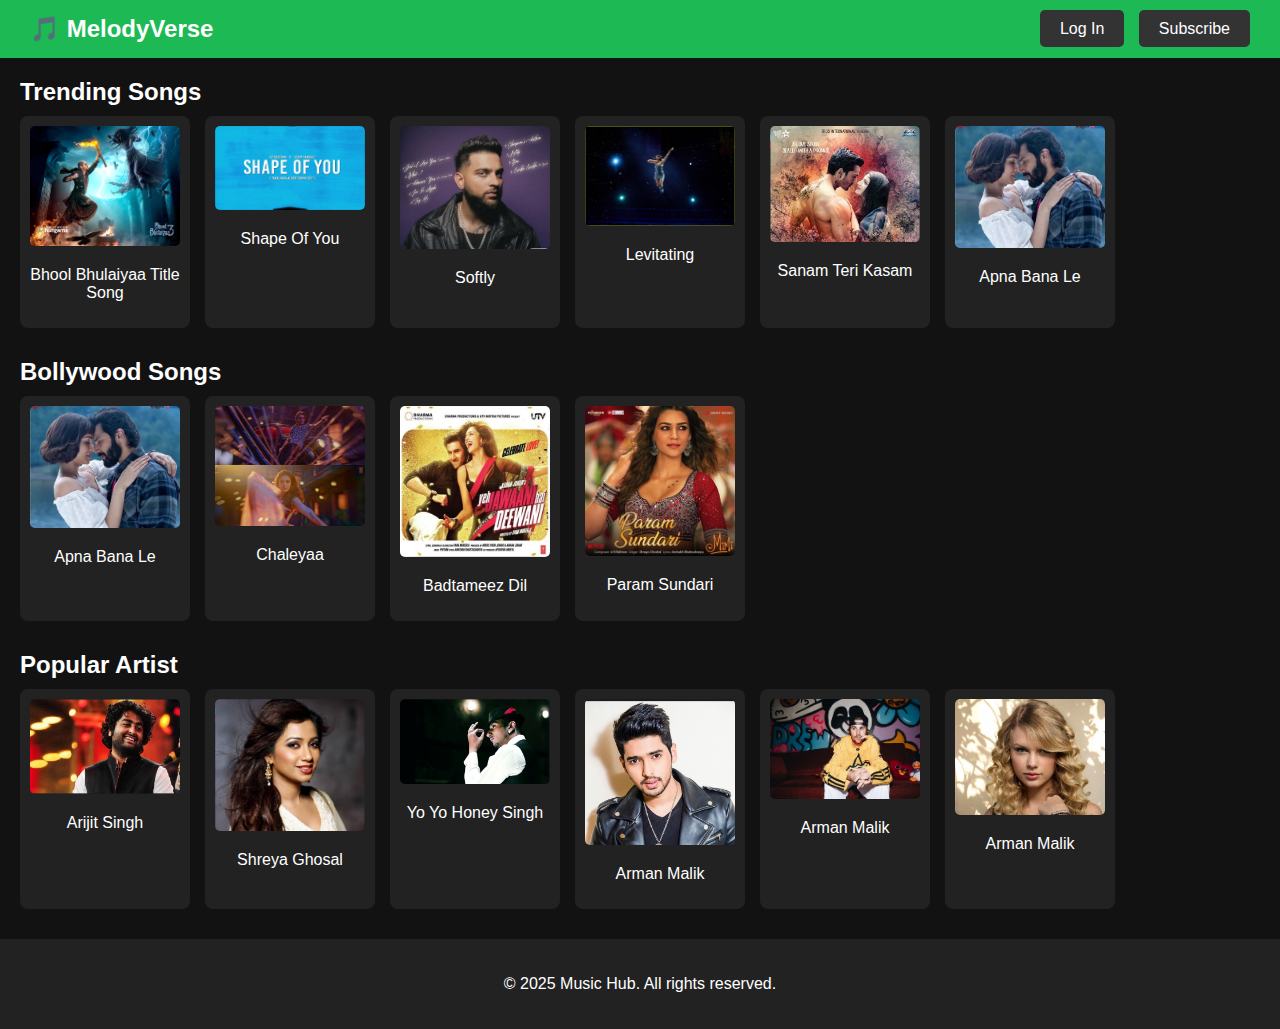
<file: index.html>
<!DOCTYPE html>
<html lang="en">
<head>
    <meta charset="UTF-8">
    <meta name="viewport" content="width=device-width, initial-scale=1.0">
    <title>MelodyVerse</title>
    <link rel="stylesheet" href="style.css">	
</head>
<body>

    <!-- Header -->
    <header>
        <div class="logo">🎵 MelodyVerse</div>
        <nav>
            <a href="login.html" class="btn">Log In</a>
            <a href="#" class="btn subscribe">Subscribe</a>
        </nav>
    </header>

    <!-- Trending Songs -->
    <section class="music-section">		
        <h2>Trending Songs</h2>
        <div class="music-container">
            <div class="music-card"> <a href="BHOOL BHULAIYA/BHOOL.html"><img src="BHOOL BHULAIYA/bhool-bhulaiyaa.jpg" alt="Song"></a><p>Bhool Bhulaiyaa Title Song</p></div>
            <div class="music-card"> <a href="SHAPE OF YOU/shapeofyou.html"><img src="SHAPE OF YOU/ShapeOfYou.jpg" alt="Song"></a><p>Shape Of You</p></div>
            <div class="music-card"> <a href="SOFTLY/softly.html"><img src="SOFTLY/softly.jpg" alt="Song"></a><p>Softly</p></div>
            <div class="music-card"> <a href="LEVITATING/levitating.html"><img src="LEVITATING/levitating.jpg" alt="Song"></a><p>Levitating</p></div>
            <div class="music-card"> <a href="SANAM TERI KASAM/sanamterikasam.html"><img src="SANAM TERI KASAM/SanamTeriKasam.jpg" alt="Song"></a><p>Sanam Teri Kasam</p></div>
            <div class="music-card"> <a href="APNA BANALE/APNABANALE.html"><img src="APNA BANALE/ApnaBanaLe.jpg" alt="Song"></a><p>Apna Bana Le</p></div>
        </div>
    </section>

    <!-- Bollywood Songs -->
    <section class="music-section">
        <h2>Bollywood Songs</h2>
        <div class="music-container">
            <div class="music-card"><a href="APNA BANALE/APNABANALE.html"><img src="APNA BANALE/ApnaBanaLe.jpg" alt="Song"></a><p>Apna Bana Le</p></div>
            <div class="music-card"><a href="CHALEYA/chaleya.html"><img src="CHALEYA/Jawaan.jpg" alt="Bollywood"></a><p>Chaleyaa</p></div>
            <div class="music-card"><a href="BADTAMEEZ/BADTAMEEZ.html"><img src="BADTAMEEZ/YJHD.jpg" alt="Bollywood"></a><p>Badtameez Dil</p></div>
            <div class="music-card"><a href="PARAM SUNADARI/paramsundari.html"><img src="PARAM SUNADARI/ParamSundari.jpeg" alt="Bollywood"></a><p>Param Sundari</p></div>
        </div>
    </section>
    
    <!-- Popular Artist -->
    <section class="music-section">
        <h2>Popular Artist</h2>
        <div class="music-container">
            <div class="music-card"><img src="ArijitSingh.jpg" alt="Hollywood"><p>Arijit Singh</p></div>
            <div class="music-card"><img src="ShreyaGhosal.jpg" alt="Hollywood"><p>Shreya Ghosal</p></div>
            <div class="music-card"><img src="HoneySingh.jpg" alt="Hollywood"><p>Yo Yo Honey Singh</p></div>
            <div class="music-card"><img src="ArmanMalik.jpg" alt="Hollywood"><p>Arman Malik</p></div>
            <div class="music-card"><img src="Justin.jpg" alt="Hollywood"><p>Arman Malik</p></div>
            <div class="music-card"><img src="Taylor.jpg" alt="Hollywood"><p>Arman Malik</p></div>
        </div>
    </section>

    <!-- Footer -->
    <footer>
        <p>&copy; 2025 Music Hub. All rights reserved.</p>
    </footer>

</body>
</html>
</file>
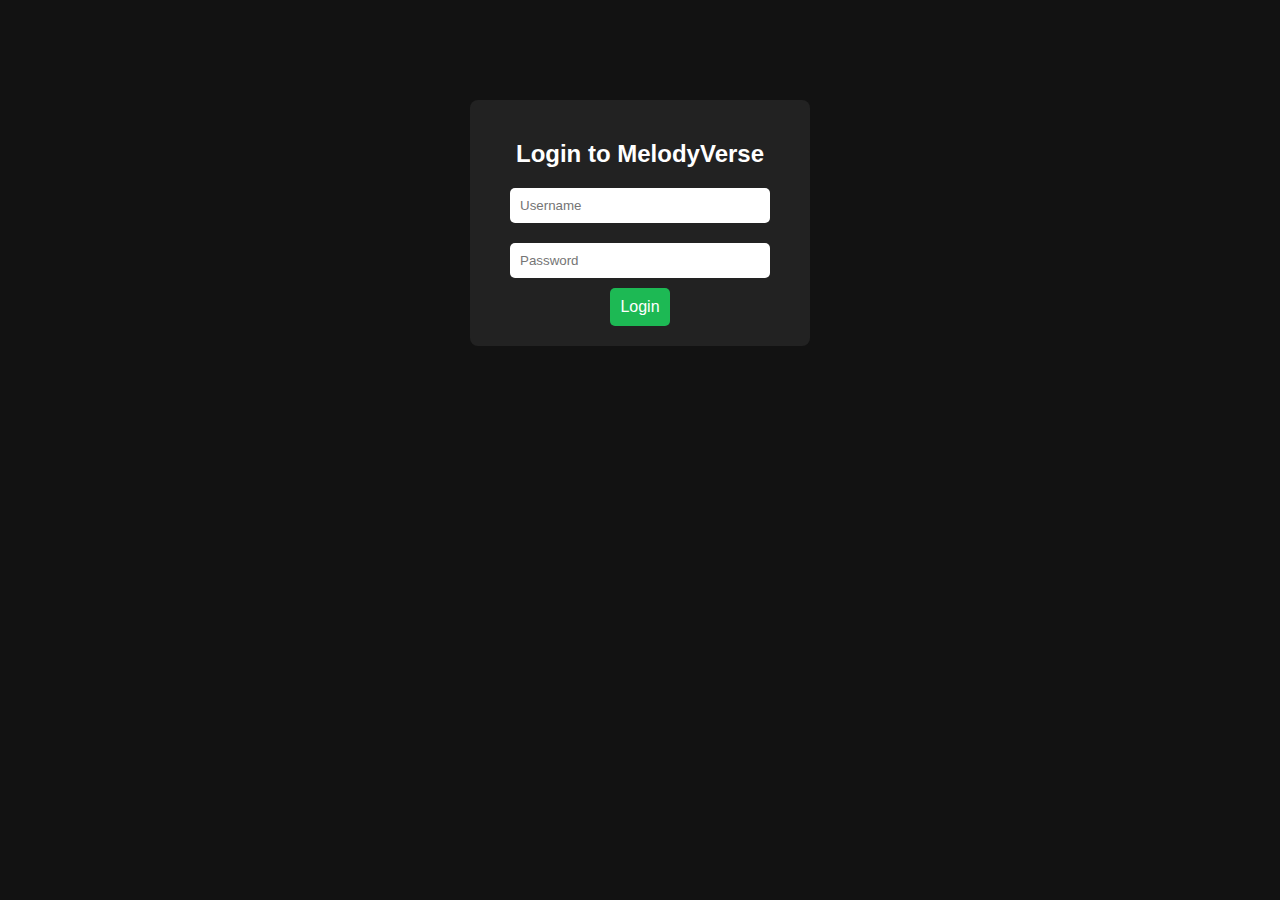
<file: login.html>
<!DOCTYPE html>
<html lang="en">
<head>
    <meta charset="UTF-8">
    <meta name="viewport" content="width=device-width, initial-scale=1.0">
    <title>Login - MelodyVerse</title>
    <link rel="stylesheet" href="style.css">
</head>
<body>

    <div class="login-container">
        <h2>Login to MelodyVerse</h2>
        <form>
            <input type="text" placeholder="Username" required>
            <input type="password" placeholder="Password" required>
            <button type="submit">Login</button>
        </form>
    </div>

</body>
</html>
</file>
<file: style.css>
/* General Styles */
body {
    font-family: Arial, sans-serif;
    margin: 0;
    padding: 0;
    background-color: #121212;
    color: white;
}

/* Header */
header {
    display: flex;
    justify-content: space-between;
    align-items: center;
    padding: 15px 30px;
    background-color: #1DB954;
}

.logo {
    font-size: 24px;
    font-weight: bold;
}

nav .btn {
    color: white;
    padding: 10px 20px;
    margin-left: 10px;
    text-decoration: none;
    background-color: #333;
    border-radius: 5px;
}

.subscribe {
    background-color: #ff4757;
}

/* Music Sections */
.music-section {
    margin: 20px;
}

h2 {
    font-size: 24px;
    margin-bottom: 10px;
}

.music-container {
    display: flex;
    overflow-x: auto;
    gap: 15px;
    padding-bottom: 10px;
}

/* Music Card Hover Effect */
.music-card {
    background-color: #222;
    padding: 10px;
    border-radius: 8px;
    text-align: center;
    width: 150px;
    min-width: 150px;
    transition: transform 0.3s ease, box-shadow 0.3s ease;
}

.music-card:hover {
    transform: scale(1.05);
    box-shadow: 0px 0px 10px rgba(255, 255, 255, 0.3);
}


.music-card img {
    width: 100%;
    border-radius: 5px;
}

/* Footer */
footer {
    text-align: center;
    padding: 20px;
    background-color: #222;
}

/* Login Page */
.login-container {
    max-width: 300px;
    margin: 100px auto;
    text-align: center;
    background: #222;
    padding: 20px;
    border-radius: 8px;
}

input {
    width: 80%;
    padding: 10px;
    margin: 10px 0;
    border: none;
    border-radius: 5px;
}

button {
    /* width: 100%; */
    padding: 10px;
    background: #1DB954;
    border: none;
    color: white;
    border-radius: 5px;
    font-size: 16px;
}
</file>
